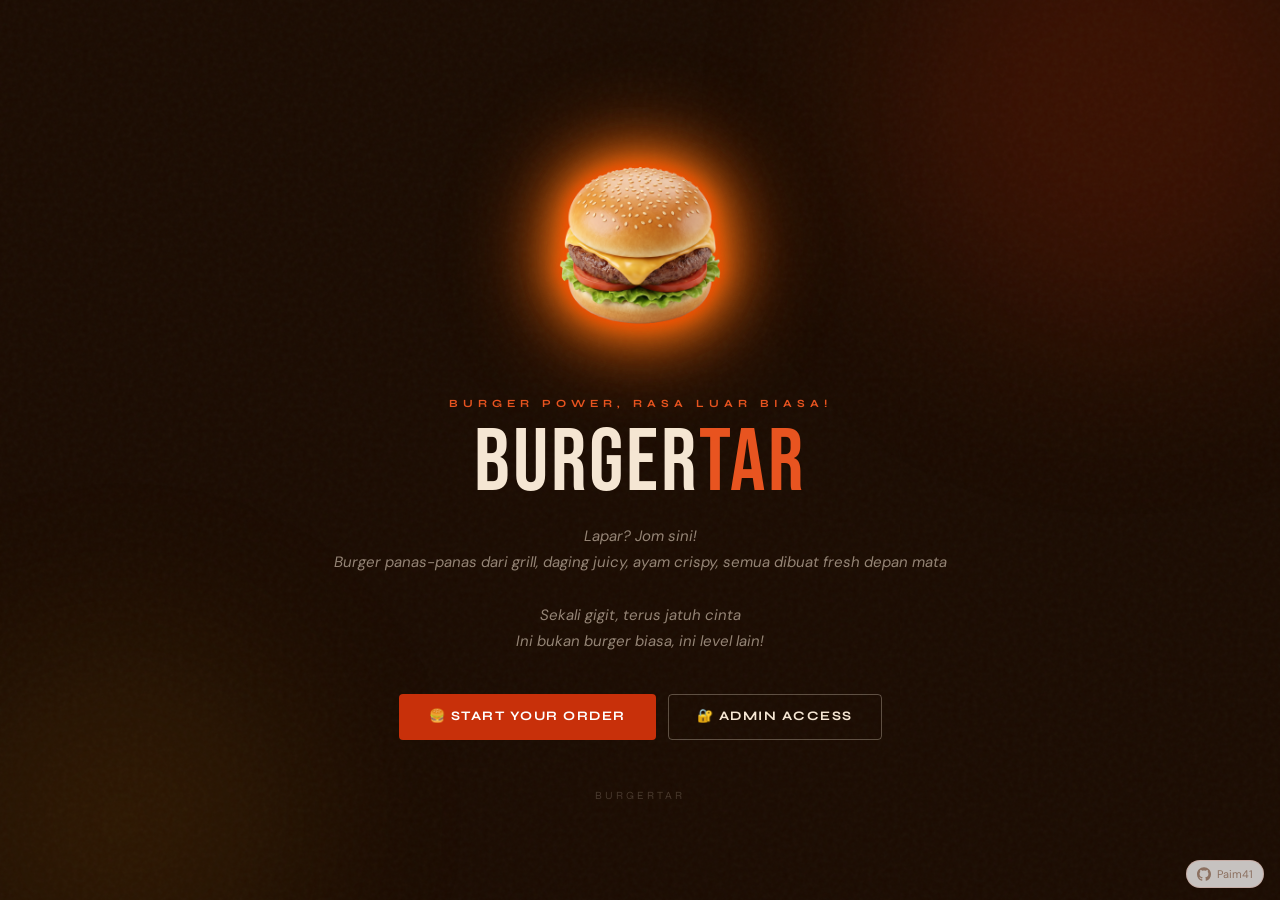
<file: index.html>
<!DOCTYPE html>
<html lang="en">
<head>
<meta charset="UTF-8">
<meta name="viewport" content="width=device-width, initial-scale=1.0">
<title>BURGERTAR</title>
<link href="https://cdnjs.cloudflare.com/ajax/libs/bootstrap/5.3.2/css/bootstrap.min.css" rel="stylesheet">
<link href="https://fonts.googleapis.com/css2?family=Bebas+Neue&family=Syne:wght@400;500;600;700;800&family=DM+Sans:ital,wght@0,300;0,400;0,500;0,600;1,400&display=swap" rel="stylesheet">
<link href="https://fonts.googleapis.com/css2?family=Montserrat:wght@600;700&display=swap" rel="stylesheet">
<link rel="stylesheet" href="style.css">
</head>
<body>

<!-- ════════════════════════════════
     TOAST CONTAINER
════════════════════════════════ -->
<div class="toast-container" id="toastContainer"></div>

<!-- ════════════════════════════════
     MINI FOOTER — GitHub
════════════════════════════════ -->
<a href="https://github.com/Paim41" target="_blank" rel="noopener" class="mini-footer">
  <svg viewBox="0 0 24 24" xmlns="http://www.w3.org/2000/svg">
    <path d="M12 .297c-6.63 0-12 5.373-12 12 0 5.303 3.438 9.8 8.205 11.385.6.113.82-.258.82-.577 0-.285-.01-1.04-.015-2.04-3.338.724-4.042-1.61-4.042-1.61C4.422 18.07 3.633 17.7 3.633 17.7c-1.087-.744.084-.729.084-.729 1.205.084 1.838 1.236 1.838 1.236 1.07 1.835 2.809 1.305 3.495.998.108-.776.417-1.305.76-1.605-2.665-.3-5.466-1.332-5.466-5.93 0-1.31.465-2.38 1.235-3.22-.135-.303-.54-1.523.105-3.176 0 0 1.005-.322 3.3 1.23.96-.267 1.98-.399 3-.405 1.02.006 2.04.138 3 .405 2.28-1.552 3.285-1.23 3.285-1.23.645 1.653.24 2.873.12 3.176.765.84 1.23 1.91 1.23 3.22 0 4.61-2.805 5.625-5.475 5.92.42.36.81 1.096.81 2.22 0 1.606-.015 2.896-.015 3.286 0 .315.21.69.825.57C20.565 22.092 24 17.592 24 12.297c0-6.627-5.373-12-12-12"/>
  </svg>
  Paim41
</a>

<!-- ════════════════════════════════
     VIEW: HOME
════════════════════════════════ -->
<div id="view-home" class="view active">
  <div class="home-orb home-orb-1"></div>
  <div class="home-orb home-orb-2"></div>

<div class="home-inner">
    <div class="home-logo-mark">
        <img src="assets/burgertar-logo.png" alt="Logo" class="home-logo">
    </div>
</div>
    <div class="home-eyebrow">Burger Power, Rasa Luar Biasa!</div>
    <h1 class="home-title">BURGER<em>TAR</em></h1>
    <p align="center" class="home-desc">
    <i>Lapar? Jom sini!
    <br>
    Burger panas-panas dari grill, daging juicy, ayam crispy, semua dibuat fresh depan mata
    <br>
    <br>
    Sekali gigit, terus jatuh cinta  
    <br>
    Ini bukan burger biasa, ini level lain!
    </i>
    </p>
    <div class="home-actions">
      <button class="btn-primary" onclick="showView('menu')">
        🍔 Start Your Order
      </button>
      <button class="btn-outline" onclick="showView('admin-login')">
        🔐 Admin Access
      </button>
    </div>
    <div class="home-version">BURGERTAR</div>
  </div>
</div>

<!-- ════════════════════════════════
     VIEW: MENU
════════════════════════════════ -->
<div id="view-menu" class="view">

  <!-- MOBILE DRAWER OVERLAY -->
  <div class="mob-drawer-overlay" id="mobDrawerOverlay" onclick="closeDrawer()"></div>

  <!-- MOBILE DRAWER (categories) -->
  <div class="mob-drawer" id="mobDrawer">
    <div class="mob-drawer-head">
      <div class="mob-drawer-brand"><div class="flame-dot"></div>BURGERTAR</div>
      <button class="mob-drawer-close" onclick="closeDrawer()">✕</button>
    </div>
    <div class="mob-drawer-label">Categories</div>
    <button class="mob-drawer-cat active" onclick="drawerFilterCat('all',this)">🍔 All Items</button>
    <button class="mob-drawer-cat" onclick="drawerFilterCat('Ayam',this)">🍗 Ayam</button>
    <button class="mob-drawer-cat" onclick="drawerFilterCat('Lembu',this)">🥩 Lembu</button>
    <button class="mob-drawer-cat" onclick="drawerFilterCat('Ikan',this)">🐟 Ikan</button>
    <button class="mob-drawer-cat" onclick="drawerFilterCat('Benjo',this)">🍔 Benjo</button>
    <button class="mob-drawer-cat" onclick="drawerFilterCat('Itik',this)">🦆 Itik</button>
    <button class="mob-drawer-cat" onclick="drawerFilterCat('Arnab',this)">🐰 Arnab</button>
    <button class="mob-drawer-cat" onclick="drawerFilterCat('Kambing',this)">🐐 Kambing</button>
    <button class="mob-drawer-cat" onclick="drawerFilterCat('Ayam Crispy',this)">🍗 Ayam Crispy</button>
    <button class="mob-drawer-cat" onclick="drawerFilterCat('Smash',this)">💥 Smash</button>
  </div>

  <!-- TOP NAV -->
  <div class="topnav">
    <div style="display:flex;align-items:center;gap:8px;">
      <!-- Hamburger (mobile only) -->
      <button class="hamburger-btn" id="hamburgerBtn" onclick="openDrawer()" aria-label="Menu">
        <span></span><span></span><span></span>
      </button>
      <button class="btn-outline-dark btn-sm" onclick="showView('home')" style="display:none;" id="topnav-home-btn">← Home</button>
      <div class="topnav-brand" onclick="showView('home')" style="cursor:pointer;" title="Back to Home">
        <div class="flame-dot"></div>
        BURGERTAR
      </div>
    </div>
    <div class="topnav-tag">Menu</div>
    <div class="topnav-cart-info">
      <span style="font-size:12px;color:rgba(245,230,211,0.5);">Cart</span>
      <div class="topnav-cart-badge" id="topnav-badge">0</div>
      <span id="topbar-total" style="font-family:'Bebas Neue',sans-serif;font-size:1.15rem;color:var(--ember);letter-spacing:1px;">RM 0.00</span>
    </div>
  </div>


  <!-- CATEGORY SIDEBAR (desktop) -->
  <div class="cat-sidebar">
    <div class="cat-sidebar-label">Categories</div>
    <button class="cat-btn active" onclick="filterCategory('all',this)">All Items</button>
    <button class="cat-btn" onclick="filterCategory('Ayam',this)">Ayam</button>
    <button class="cat-btn" onclick="filterCategory('Lembu',this)">Lembu</button>
    <button class="cat-btn" onclick="filterCategory('Ikan',this)">Ikan</button>
    <button class="cat-btn" onclick="filterCategory('Benjo',this)">Benjo</button>
    <button class="cat-btn" onclick="filterCategory('Itik',this)">Itik</button>
    <button class="cat-btn" onclick="filterCategory('Arnab',this)">Arnab</button>
    <button class="cat-btn" onclick="filterCategory('Kambing',this)">Kambing</button>
    <button class="cat-btn" onclick="filterCategory('Ayam Crispy',this)">Ayam Crispy</button>
    <button class="cat-btn" onclick="filterCategory('Smash',this)">Smash</button>
  </div>

  <!-- MENU GRID -->
  <div class="menu-area" id="menuGrid"></div>

  <!-- CART PANEL (desktop) -->
  <div class="cart-panel">
    <div class="cart-head">
      <div class="cart-head-title">Your Order</div>
      <div class="cart-head-count" id="cart-count">0</div>
    </div>
    <div class="cart-scroll" id="cartItems">
      <div class="cart-empty">
        <div class="cart-empty-icon">🛒</div>
        <div class="cart-empty-text">No items yet<br><span style="letter-spacing:0;font-weight:400;text-transform:none;font-size:11px;">Pick something from the menu</span></div>
      </div>
    </div>
    <div class="cart-footer">
      <div class="promo-row">
        <input type="text" class="promo-input" id="promoInput" placeholder="Promo code">
        <button class="btn-ghost btn-sm" onclick="applyPromo()">Apply</button>
      </div>
      <div class="cart-total-row">
        <span>Subtotal</span>
        <span id="subtotalDisplay">RM 0.00</span>
      </div>
      <div class="cart-total-row discount" id="discountRow" style="display:none;">
        <span>Discount</span>
        <span id="discountDisplay">-RM 0.00</span>
      </div>
      <div class="cart-total-row grand">
        <span>Total</span>
        <div class="cart-total-val-grand" id="totalDisplay">RM 0.00</div>
      </div>
      <button class="checkout-btn" id="checkoutBtn" disabled onclick="goToCheckout()">
        Proceed to Checkout →
      </button>
    </div>
  </div>

  </div><!-- /cart-panel -->

  <!-- MOBILE BOTTOM NAV -->
  <div class="mobile-bottom-nav">
    <button class="mob-nav-btn active" id="mobnav-menu" onclick="mobileNavMenu()">
      <span class="mob-icon">🍔</span>
      Menu
    </button>
    <button class="mob-nav-btn" id="mobnav-cart" onclick="mobileNavCart()">
      <span class="mob-icon">🛒</span>
      <span class="mob-nav-cart-badge" id="mob-cart-badge">0</span>
      Cart
    </button>
    <button class="mob-nav-btn" id="mobnav-checkout" onclick="goToCheckout()">
      <span class="mob-icon">📝</span>
      Order
    </button>
  </div>

  <!-- MOBILE CART SHEET -->
  <div class="mobile-cart-sheet" id="mobileCartSheet" onclick="closeMobileCart(event)" style="display:none;position:fixed;inset:0;z-index:400;background:rgba(26,10,0,0.6);backdrop-filter:blur(4px);">
    <div id="cartSheetInner" style="position:absolute;bottom:0;left:0;right:0;background:white;border-radius:20px 20px 0 0;max-height:90vh;display:flex;flex-direction:column;overflow:hidden;touch-action:none;">
      <!-- Swipe handle -->
      <div id="cartSheetHandle" style="padding:12px 0 6px;text-align:center;cursor:grab;flex-shrink:0;background:white;">
        <div style="width:40px;height:4px;background:rgba(61,43,31,0.2);border-radius:2px;margin:0 auto;"></div>  
      </div>
      <div class="cart-head" style="background:var(--char);padding:1rem 1.25rem;flex-shrink:0;">
        <div class="cart-head-title">Your Order</div>
        <div class="cart-head-count" id="mob-cart-count">0</div>
      </div>
      <div class="cart-scroll" id="mobCartItems" style="flex:1;overflow-y:auto;padding:1rem;-webkit-overflow-scrolling:touch;">
        <div class="cart-empty"><div class="cart-empty-icon">🛒</div><div class="cart-empty-text">No items yet</div></div>
      </div>
      <div class="cart-footer" style="border-top:1px solid var(--border);padding:1rem 1.25rem;background:var(--cream);flex-shrink:0;">
        <div class="promo-row">
          <input type="text" class="promo-input" id="promoInputMob" placeholder="Promo code">
          <button class="btn-ghost btn-sm" onclick="applyPromoMob()">Apply</button>
        </div>
        <div class="cart-total-row"><span>Subtotal</span><span id="mobSubtotal">RM 0.00</span></div>
        <div class="cart-total-row discount" id="mobDiscountRow" style="display:none;"><span>Discount</span><span id="mobDiscount">-RM 0.00</span></div>
        <div class="cart-total-row grand"><span>Total</span><div class="cart-total-val-grand" id="mobTotal">RM 0.00</div></div>
        <button class="checkout-btn" id="mobCheckoutBtn" disabled onclick="goToCheckout()" style="margin-top:10px;">Proceed to Checkout →</button>
      </div>
    </div>
  </div>

</div><!-- /view-menu -->

<!-- ════════════════════════════════
     VIEW: CHECKOUT
════════════════════════════════ -->
<div id="view-checkout" class="view">
  <div class="checkout-topbar">
    <button class="btn-outline btn-sm" onclick="showView('menu')">← Back to Menu</button>
    <div class="checkout-topbar-brand">Checkout</div>
    <div class="checkout-step-tag">Step 2 / 3</div>
  </div>
  <div class="checkout-body">
    <div class="container" style="max-width:820px;">
      <div class="row g-4">
        <!-- LEFT -->
        <div class="col-lg-7">
          <!-- Customer Info -->
          <div class="form-card">
            <div class="form-card-title">Customer Info</div>
            <div class="mb-3">
              <label class="form-label">Full Name</label>
              <input type="text" class="form-input" id="co-name" placeholder="e.g. Ahmad Razif">
            </div>
            <div class="mb-3">
              <label class="form-label">Phone Number</label>
              <input type="tel" class="form-input" id="co-phone" placeholder="+60 1X-XXX XXXX">
            </div>
            <div>
              <label class="form-label" style="margin-bottom:10px;">Contact Preference</label>
              <div class="contact-chips">
                <button class="contact-chip active" data-pref="WhatsApp Chat" onclick="selectContact(this)">WhatsApp Chat</button>
                <button class="contact-chip" data-pref="WhatsApp Call" onclick="selectContact(this)">WhatsApp Call</button>
                <button class="contact-chip" data-pref="Phone Call" onclick="selectContact(this)">Phone Call</button>
              </div>
            </div>
          </div>

          <!-- Payment -->
          <div class="form-card">
            <div class="form-card-title">Payment Method</div>
            <div class="pay-option active" id="pay-qr" onclick="selectPayment('qr')">
              <div class="pay-option-title">QR Payment</div>
              <div class="pay-option-desc">Scan QR code and upload your receipt for verification</div>
            </div>
            <div class="pay-option" id="pay-cash" onclick="selectPayment('cash')">
              <div class="pay-option-title">Cash Payment</div>
              <div class="pay-option-desc">Pay at counter — cashier approval required before preparation begins</div>
            </div>

            <div id="qr-section">
              <div class="qr-box">
                <div style="font-family:'Syne',sans-serif;font-size:9px;font-weight:700;letter-spacing:3px;text-transform:uppercase;color:var(--fog);margin-bottom:10px;">Scan To Pay</div>
                <div class="qr-code-placeholder"><img src="assets/qr.jpeg" alt="QR Code" style="width:100%;height:100%;object-fit:contain;border-radius:6px;"></div>
              </div>
              <label class="form-label" style="margin-bottom:8px;">Upload Payment Receipt</label>
              <div class="upload-area" id="uploadZone" onclick="triggerUpload()">
                <div style="font-size:1.5rem;margin-bottom:6px;">📎</div>
                <div class="upload-text">Click to upload receipt</div>
                <div style="font-size:11px;color:var(--fog);margin-top:4px;">JPG, PNG accepted</div>
                <input type="file" id="receiptFile" accept="image/*" style="display:none" onchange="handleFileUpload(this)">
              </div>
              <div id="uploadedFilename" style="font-size:12px;color:#1D7A4F;display:none;margin-top:6px;"></div>
            </div>

            <div id="cash-section" style="display:none;">
              <div class="cash-notice">
                <strong>Cash Order — Approval Required</strong>
                Your order will be reviewed by the cashier before preparation begins. We will contact you via your preferred method.
              </div>
            </div>
          </div>
        </div>

        <!-- RIGHT: Summary -->
        <div class="col-lg-5">
          <div class="form-card" style="position:sticky;top:1rem;">
            <div class="form-card-title">Order Summary</div>
            <div id="checkoutSummary"></div>
            <div style="height:1px;background:var(--border);margin:12px 0;"></div>
            <div class="cart-total-row">
              <span>Subtotal</span>
              <span id="co-subtotal">RM 0.00</span>
            </div>
            <div class="cart-total-row discount" id="co-discount-row" style="display:none;">
              <span>Discount</span>
              <span id="co-discount">-RM 0.00</span>
            </div>
            <div class="cart-total-row grand" style="margin-top:8px;">
              <span>Total</span>
              <div class="cart-total-val-grand" id="co-total">RM 0.00</div>
            </div>
            <button class="checkout-btn" style="margin-top:14px;" onclick="placeOrder()">
              Place Order →
            </button>
          </div>
        </div>
      </div>
    </div>
  </div>
</div>

<!-- ════════════════════════════════
     VIEW: CONFIRMATION
════════════════════════════════ -->
<div id="view-confirmation" class="view">
  <div class="confirm-card">
    <div class="confirm-icon-wrap">
      <span class="ci">✅</span>
    </div>
    <div class="confirm-label">Order Submitted</div>
    <div class="confirm-order-id" id="confirmOrderId">ORD-000000</div>
    <div class="confirm-divider"></div>
    <div class="confirm-msg" id="confirmMsg">
      Your order is pending cashier approval.<br>We will contact you shortly.
    </div>
    <div class="confirm-details" id="confirmDetails"></div>
    <button class="btn-primary" style="width:100%;" onclick="showView('home')">
      Place New Order
    </button>
  </div>
</div>

<!-- ════════════════════════════════
     VIEW: ADMIN LOGIN
════════════════════════════════ -->
<div id="view-admin-login" class="view">
<div class="login-card">
    <div class="login-logo">
        <img src="assets/burgertar-logo.png" alt="Logo">
    </div>

    <div class="login-title">BURGERTAR</div>
    <div class="login-sub">Cashier & Admin Access</div>
    <div class="login-error" id="loginError">Invalid credentials. Please try again.</div>
    <div class="mb-3">
      <label class="form-label">Username</label>
      <input type="text" class="form-input" id="adminUser" placeholder="username" onkeydown="if(event.key==='Enter')doLogin()">
    </div>
    <div class="mb-4">
      <label class="form-label">Password</label>
      <input type="password" class="form-input" id="adminPass" placeholder="password" onkeydown="if(event.key==='Enter')doLogin()">
    </div>
    <button class="btn-primary" style="width:100%;justify-content:center;" onclick="doLogin()">Sign In</button>
    <div style="margin-top:1rem;text-align:center;">
      <button class="btn-outline-dark btn-sm" onclick="showView('home')">← Back to Home</button>
    </div>
    <div class="login-hint">Default: admin / admin123</div>
  </div>
</div>

<!-- ════════════════════════════════
     VIEW: ADMIN DASHBOARD
════════════════════════════════ -->
<div id="view-admin" class="view">

  <!-- ADMIN MOBILE DRAWER OVERLAY -->
  <div class="admin-mob-overlay" id="adminMobOverlay" onclick="closeAdminDrawer()"></div>

  <!-- ADMIN MOBILE DRAWER -->
  <div class="admin-mob-drawer" id="adminMobDrawer">
    <div class="admin-mob-drawer-head">
      <span style="font-family:var(--font-display);font-size:1.2rem;letter-spacing:2px;color:var(--smoke);">ADMIN</span>
      <button class="admin-mob-close" onclick="closeAdminDrawer()">✕</button>
    </div>
    <div style="padding:0.5rem 0 1rem;">
      <div style="font-family:var(--font-ui);font-size:9px;font-weight:700;letter-spacing:3px;text-transform:uppercase;color:var(--fog);padding:0.75rem 1.25rem 0.3rem;">Overview</div>
      <button class="admin-nav-btn" onclick="switchAdminPanel('dashboard',this);closeAdminDrawer()"><span class="nav-icon">📊</span> Dashboard</button>
      <div style="font-family:var(--font-ui);font-size:9px;font-weight:700;letter-spacing:3px;text-transform:uppercase;color:var(--fog);padding:0.75rem 1.25rem 0.3rem;">Operations</div>
      <button class="admin-nav-btn" onclick="switchAdminPanel('create-order',this);closeAdminDrawer()"><span class="nav-icon">➕</span> Create Order</button>
      <button class="admin-nav-btn" onclick="switchAdminPanel('orders',this);closeAdminDrawer()"><span class="nav-icon">📋</span> Orders</button>
      <button class="admin-nav-btn" onclick="switchAdminPanel('queue',this);closeAdminDrawer()"><span class="nav-icon">🎯</span> Queue</button>
      <div style="font-family:var(--font-ui);font-size:9px;font-weight:700;letter-spacing:3px;text-transform:uppercase;color:var(--fog);padding:0.75rem 1.25rem 0.3rem;">Catalog</div>
      <button class="admin-nav-btn" onclick="switchAdminPanel('menu',this);closeAdminDrawer()"><span class="nav-icon">🍔</span> Menu Items</button>
      <button class="admin-nav-btn" onclick="switchAdminPanel('promos',this);closeAdminDrawer()"><span class="nav-icon">🎟</span> Promo Codes</button>
      <div style="font-family:var(--font-ui);font-size:9px;font-weight:700;letter-spacing:3px;text-transform:uppercase;color:var(--fog);padding:0.75rem 1.25rem 0.3rem;">Reports</div>
      <button class="admin-nav-btn" onclick="switchAdminPanel('analytics',this);closeAdminDrawer()"><span class="nav-icon">📈</span> Analytics</button>
    </div>
  </div>

  <div class="admin-topbar">
    <div style="display:flex;align-items:center;gap:10px;">
      <!-- hamburger (mobile only) -->
      <button class="admin-ham-btn" onclick="openAdminDrawer()">
        <span></span><span></span><span></span>
      </button>
      <div class="admin-topbar-brand">BURGERTAR</div>
      <div class="admin-tag">Admin Panel</div>
    </div>
    <div style="display:flex;align-items:center;gap:10px;">
      <span style="font-size:12px;color:rgba(245,230,211,0.4);" class="d-none-mobile">admin@burgertar</span>
      <button class="btn-danger btn-sm" onclick="adminLogout()">Logout</button>
    </div>
  </div>

  <div class="admin-layout">
    <!-- SIDEBAR (desktop only) -->
    <div class="admin-sidebar">
      <div class="admin-nav-section">Overview</div>
      <button class="admin-nav-btn active" onclick="switchAdminPanel('dashboard',this)">
        <span class="nav-icon">📊</span> Dashboard
      </button>
      <div class="admin-nav-section">Operations</div>
      <button class="admin-nav-btn" onclick="switchAdminPanel('create-order',this)">
        <span class="nav-icon">➕</span> Create Order
      </button>
      <button class="admin-nav-btn" onclick="switchAdminPanel('orders',this)">
        <span class="nav-icon">📋</span> Orders
        <span class="admin-badge" id="pendingBadge">0</span>
      </button>
      <button class="admin-nav-btn" onclick="switchAdminPanel('queue',this)">
        <span class="nav-icon">🎯</span> Queue
      </button>
      <div class="admin-nav-section">Catalog</div>
      <button class="admin-nav-btn" onclick="switchAdminPanel('menu',this)">
        <span class="nav-icon">🍔</span> Menu Items
      </button>
      <button class="admin-nav-btn" onclick="switchAdminPanel('promos',this)">
        <span class="nav-icon">🎟</span> Promo Codes
      </button>
      <div class="admin-nav-section">Reports</div>
      <button class="admin-nav-btn" onclick="switchAdminPanel('analytics',this)">
        <span class="nav-icon">📈</span> Analytics
      </button>
    </div>

    <!-- CONTENT -->
    <div class="admin-content">
      <!-- DASHBOARD -->
      <div id="panel-dashboard" class="admin-panel active">
        <div class="admin-section-title">Dashboard <span id="dashDate"></span></div>
        <div class="row g-3 mb-4">
          <div class="col-6 col-lg-3">
            <div class="stat-card stat-orange">
              <div class="stat-label">Today Sales</div>
              <div class="stat-value" id="stat-sales">RM 0</div>
              <div class="stat-sub">Total revenue</div>
            </div>
          </div>
          <div class="col-6 col-lg-3">
            <div class="stat-card stat-gold">
              <div class="stat-label">Total Orders</div>
              <div class="stat-value" id="stat-orders">0</div>
              <div class="stat-sub">All time</div>
            </div>
          </div>
          <div class="col-6 col-lg-3">
            <div class="stat-card" style="border:1px solid var(--border);">
              <div style="position:absolute;top:0;right:0;bottom:0;width:3px;background:#B22;border-radius:0 12px 12px 0;"></div>
              <div class="stat-label">Pending</div>
              <div class="stat-value" id="stat-pending">0</div>
              <div class="stat-sub">Awaiting approval</div>
            </div>
          </div>
          <div class="col-6 col-lg-3">
            <div class="stat-card stat-ash">
              <div class="stat-label">Avg Order</div>
              <div class="stat-value" id="stat-avg">RM 0</div>
              <div class="stat-sub">Per order</div>
            </div>
          </div>
        </div>

        <div class="form-card mb-4">
          <div style="font-family:'Syne',sans-serif;font-size:10px;font-weight:700;letter-spacing:3px;text-transform:uppercase;color:var(--fog);margin-bottom:14px;">Weekly Orders</div>
          <div class="chart-bars" id="weeklyChart"></div>
        </div>

        <div class="admin-section-title" style="margin-top:0;">Recent Orders</div>
        <div style="overflow-x:auto;border-radius:12px;">
          <table class="admin-table" id="recentOrdersTable">
            <thead>
              <tr><th>Order ID</th><th>Customer</th><th>Total</th><th>Payment</th><th>Status</th></tr>
            </thead>
            <tbody id="recentOrdersTbody"></tbody>
          </table>
        </div>
      </div>

      <!-- ORDERS -->
      <div id="panel-orders" class="admin-panel">
        <div class="admin-section-title">Order Management <span id="orderCount"></span></div>
        <div style="display:flex;gap:6px;flex-wrap:wrap;margin-bottom:1rem;">
          <button class="btn-ghost btn-sm" onclick="filterOrders('all')" id="filter-all">All</button>
          <button class="btn-ghost btn-sm" onclick="filterOrders('pending')" id="filter-pending">Pending</button>
          <button class="btn-ghost btn-sm" onclick="filterOrders('approved')" id="filter-approved">Approved</button>
          <button class="btn-ghost btn-sm" onclick="filterOrders('preparing')" id="filter-preparing">Preparing</button>
          <button class="btn-ghost btn-sm" onclick="filterOrders('ready')" id="filter-ready">Ready</button>
          <button class="btn-ghost btn-sm" onclick="filterOrders('completed')" id="filter-completed">Completed</button>
        </div>
        <div style="overflow-x:auto;border-radius:12px;">
          <table class="admin-table" id="ordersTable">
            <thead>
              <tr><th>Order ID</th><th>Time</th><th>Customer</th><th>Phone</th><th>Items</th><th>Total</th><th>Payment</th><th>Status</th><th>Actions</th></tr>
            </thead>
            <tbody id="ordersTbody"></tbody>
          </table>
        </div>
      </div>

      <!-- CREATE ORDER (Admin builds order same as customer) -->
      <div id="panel-create-order" class="admin-panel">
        <div class="admin-section-title">Create Order <span>Walk-in / Counter Order</span></div>
        <div style="display:flex;gap:1.5rem;flex-wrap:wrap;">
          <!-- LEFT: menu picker -->
          <div style="flex:1;min-width:280px;">
            <div style="margin-bottom:12px;">
              <input type="text" class="form-input" id="ao-search" placeholder="🔍 Search menu..." oninput="renderAdminOrder()" style="margin-bottom:8px;">
              <div style="display:flex;gap:6px;flex-wrap:wrap;" id="ao-cat-filters">
                <button class="btn-ghost btn-sm ao-cat-btn active" onclick="aoFilterCat('all',this)">All</button>
                <button class="btn-ghost btn-sm ao-cat-btn" onclick="aoFilterCat('Ayam',this)">Ayam</button>
                <button class="btn-ghost btn-sm ao-cat-btn" onclick="aoFilterCat('Lembu',this)">Lembu</button>
                <button class="btn-ghost btn-sm ao-cat-btn" onclick="aoFilterCat('Ikan',this)">Ikan</button>
                <button class="btn-ghost btn-sm ao-cat-btn" onclick="aoFilterCat('Benjo',this)">Benjo</button>
                <button class="btn-ghost btn-sm ao-cat-btn" onclick="aoFilterCat('Itik',this)">Itik</button>
                <button class="btn-ghost btn-sm ao-cat-btn" onclick="aoFilterCat('Arnab',this)">Arnab</button>
                <button class="btn-ghost btn-sm ao-cat-btn" onclick="aoFilterCat('Kambing',this)">Kambing</button>
                <button class="btn-ghost btn-sm ao-cat-btn" onclick="aoFilterCat('Ayam Crispy',this)">Crispy</button>
                <button class="btn-ghost btn-sm ao-cat-btn" onclick="aoFilterCat('Smash',this)">Smash</button>
              </div>
            </div>
            <div id="adminOrderMenuGrid" style="display:grid;grid-template-columns:repeat(auto-fill,minmax(200px,1fr));gap:10px;max-height:520px;overflow-y:auto;padding-right:4px;"></div>
          </div>
          <!-- RIGHT: order cart + customer info -->
          <div style="width:300px;flex-shrink:0;">
            <div class="form-card" style="margin-bottom:1rem;">
              <div class="form-card-title">Customer Info</div>
              <div class="mb-3">
                <label class="form-label">Name</label>
                <input type="text" class="form-input" id="ao-name" placeholder="Customer name">
              </div>
              <div class="mb-3">
                <label class="form-label">Phone</label>
                <input type="tel" class="form-input" id="ao-phone" placeholder="+60 1X-XXX XXXX">
              </div>
              <div class="mb-3">
                <label class="form-label">Payment</label>
                <select class="form-input select-field" id="ao-payment">
                  <option value="cash">Cash</option>
                  <option value="qr">QR / Online</option>
                </select>
              </div>
              <div>
                <label class="form-label">Promo Code</label>
                <div style="display:flex;gap:6px;">
                  <input type="text" class="form-input" id="ao-promo" placeholder="Optional" style="text-transform:uppercase;">
                  <button class="btn-ghost btn-sm" onclick="aoApplyPromo()">Apply</button>
                </div>
              </div>
            </div>
            <div class="form-card">
              <div class="form-card-title">Order Summary</div>
              <div id="aoCartItems" style="min-height:80px;margin-bottom:12px;">
                <div style="text-align:center;padding:1.5rem;color:var(--fog);font-size:13px;">No items yet — pick from menu</div>
              </div>
              <div style="border-top:1px solid var(--border);padding-top:10px;">
                <div class="cart-total-row"><span>Subtotal</span><span id="aoSubtotal">RM 0.00</span></div>
                <div class="cart-total-row discount" id="aoDiscountRow" style="display:none;"><span>Discount</span><span id="aoDiscountAmt">-RM 0.00</span></div>
                <div class="cart-total-row grand"><span>Total</span><div class="cart-total-val-grand" id="aoTotal">RM 0.00</div></div>
              </div>
              <button class="checkout-btn" style="margin-top:12px;" onclick="aoPlaceOrder()">
                🧾 Place Order
              </button>
              <button class="btn-outline-dark" style="width:100%;margin-top:8px;justify-content:center;" onclick="aoClearCart()">Clear Cart</button>
            </div>
          </div>
        </div>
      </div>

      <!-- QUEUE -->
      <div id="panel-queue" class="admin-panel">
        <div class="admin-section-title">Live Queue</div>
        <div class="row g-3" id="queueGrid"></div>
      </div>

      <!-- MENU MANAGEMENT -->
      <div id="panel-menu" class="admin-panel">
        <div style="display:flex;justify-content:space-between;align-items:center;margin-bottom:1.25rem;">
          <div class="admin-section-title" style="margin-bottom:0;flex:1;">Menu Items</div>
          <button class="btn-primary btn-sm" onclick="openMenuModal()">+ Add Item</button>
        </div>
        <div id="adminMenuList"></div>
      </div>

      <!-- PROMO CODES -->
      <div id="panel-promos" class="admin-panel">
        <div style="display:flex;justify-content:space-between;align-items:center;margin-bottom:1.25rem;">
          <div class="admin-section-title" style="margin-bottom:0;flex:1;">Promo Codes</div>
          <button class="btn-primary btn-sm" onclick="openPromoModal()">+ Create Promo</button>
        </div>
        <div id="promoList"></div>
      </div>

      <!-- ANALYTICS -->
      <div id="panel-analytics" class="admin-panel">
        <div class="admin-section-title">Analytics</div>
        <div class="row g-3 mb-4">
          <div class="col-md-6">
            <div class="form-card">
              <div style="font-family:'Syne',sans-serif;font-size:10px;font-weight:700;letter-spacing:3px;text-transform:uppercase;color:var(--fog);margin-bottom:14px;">Top Selling Items</div>
              <div id="topItemsList"></div>
            </div>
          </div>
          <div class="col-md-6">
            <div class="form-card">
              <div style="font-family:'Syne',sans-serif;font-size:10px;font-weight:700;letter-spacing:3px;text-transform:uppercase;color:var(--fog);margin-bottom:14px;">Payment Methods</div>
              <div id="paymentSplit"></div>
            </div>
          </div>
        </div>
        <div class="form-card">
          <div style="font-family:'Syne',sans-serif;font-size:10px;font-weight:700;letter-spacing:3px;text-transform:uppercase;color:var(--fog);margin-bottom:14px;">Order Status Breakdown</div>
          <div id="statusBreakdown"></div>
        </div>
      </div>

    </div><!-- /admin-content -->
  </div><!-- /admin-layout -->
</div><!-- /view-admin -->

<!-- ════════════════════════════════
     MODALS
════════════════════════════════ -->
<!-- Order Detail Modal -->
<div class="modal-overlay" id="orderDetailModal">
  <div class="modal-box">
    <div class="modal-title">Order Details</div>
    <button class="modal-close" onclick="closeModal('orderDetailModal')">✕</button>
    <div id="orderDetailContent"></div>
  </div>
</div>

<!-- Add/Edit Menu Item Modal -->
<div class="modal-overlay" id="menuItemModal">
  <div class="modal-box">
    <div class="modal-title" id="menuModalTitle">Add Menu Item</div>
    <button class="modal-close" onclick="closeModal('menuItemModal')">✕</button>

    <!-- PHOTO UPLOAD -->
    <div class="mb-3">
      <label class="form-label">Item Photo</label>
      <div id="mi-photo-preview" style="width:100%;height:140px;background:var(--smoke);border-radius:10px;overflow:hidden;display:flex;align-items:center;justify-content:center;font-size:3rem;margin-bottom:8px;border:1.5px dashed var(--border);cursor:pointer;transition:all 0.2s;" onclick="document.getElementById('mi-photo-file').click()">
        <span id="mi-photo-emoji">🍔</span>
      </div>
      <input type="file" id="mi-photo-file" accept="image/*" style="display:none;" onchange="handleAdminPhotoUpload(this)">
      <div style="display:flex;gap:6px;">
        <button class="btn-ghost btn-sm" style="flex:1;" onclick="document.getElementById('mi-photo-file').click()">📷 Upload Photo</button>
        <button class="btn-danger btn-sm" onclick="clearAdminPhoto()">✕ Remove</button>
      </div>
      <input type="hidden" id="mi-photo-data">
    </div>

    <div class="mb-3">
      <label class="form-label">Item Name</label>
      <input type="text" class="form-input" id="mi-name" placeholder="e.g. Burger Ayam Special">
    </div>
    <div class="mb-3">
      <label class="form-label">Category</label>
      <select class="form-input select-field" id="mi-cat">
        <option>Ayam</option><option>Lembu</option><option>Ikan</option>
        <option>Benjo</option><option>Itik</option>
        <option>Arnab</option><option>Kambing</option><option>Ayam Crispy</option><option>Smash</option>
      </select>
    </div>
    <div class="mb-3">
      <label class="form-label">Stock Status</label>
      <select class="form-input select-field" id="mi-stock">
        <option value="available">Available</option>
        <option value="low">Low Stock</option>
        <option value="out">Out of Stock</option>
      </select>
    </div>
    <div class="row g-2 mb-3">
      <div class="col-6">
        <label class="form-label">Normal (RM)</label>
        <input type="number" class="form-input" id="mi-p-normal" step="0.50" placeholder="0.00">
      </div>
      <div class="col-6">
        <label class="form-label">Special (RM)</label>
        <input type="number" class="form-input" id="mi-p-special" step="0.50" placeholder="0.00">
      </div>
      <div class="col-6">
        <label class="form-label">Double (RM)</label>
        <input type="number" class="form-input" id="mi-p-double" step="0.50" placeholder="0.00">
      </div>
      <div class="col-6">
        <label class="form-label">Double Special (RM)</label>
        <input type="number" class="form-input" id="mi-p-dblspecial" step="0.50" placeholder="0.00">
      </div>
    </div>
    <input type="hidden" id="mi-edit-id">
    <div style="display:flex;gap:8px;justify-content:flex-end;margin-top:1.5rem;">
      <button class="btn-outline-dark" onclick="closeModal('menuItemModal')">Cancel</button>
      <button class="btn-primary" onclick="saveMenuItem()">Save Item</button>
    </div>
  </div>
</div>

<!-- Promo Code Modal -->
<div class="modal-overlay" id="promoModal">
  <div class="modal-box">
    <div class="modal-title">Create Promo Code</div>
    <button class="modal-close" onclick="closeModal('promoModal')">✕</button>
    <div class="mb-3">
      <label class="form-label">Promo Code</label>
      <input type="text" class="form-input" id="promo-code" placeholder="e.g. BURGER20" style="text-transform:uppercase;">
    </div>
    <div class="mb-3">
      <label class="form-label">Discount Type</label>
      <select class="form-input select-field" id="promo-type">
        <option value="percent">Percentage (%)</option>
        <option value="fixed">Fixed Amount (RM)</option>
      </select>
    </div>
    <div class="mb-3">
      <label class="form-label">Discount Value</label>
      <input type="number" class="form-input" id="promo-value" placeholder="e.g. 10">
    </div>
    <div class="mb-3">
      <label class="form-label">Min Order (RM)</label>
      <input type="number" class="form-input" id="promo-min" placeholder="0" value="0">
    </div>
    <div class="mb-3">
      <label class="form-label">Expiry Date</label>
      <input type="date" class="form-input" id="promo-expiry">
    </div>
    <input type="hidden" id="promo-edit-id">
    <div style="display:flex;gap:8px;justify-content:flex-end;margin-top:1.5rem;">
      <button class="btn-outline-dark" onclick="closeModal('promoModal')">Cancel</button>
      <button class="btn-primary" onclick="savePromo()">Save Promo</button>
    </div>
  </div>
</div>

<script src="https://cdnjs.cloudflare.com/ajax/libs/bootstrap/5.3.2/js/bootstrap.bundle.min.js"></script>
<script src="script.js"></script>
</body>
</html>
</file>
<file: style.css>
/* ═══════════════════════════════════════════
   DESIGN SYSTEM — COLOR TOKENS
═══════════════════════════════════════════ */
:root {
  --char:   #1A0A00;
  --flame:  #C8300A;
  --ember:  #E85420;
  --smoke:  #F5E6D3;
  --cream:  #FFF8F0;
  --gold:   #D4850A;
  --gold-lt:#FFF0C8;
  --ash:    #3D2B1F;
  --fog:    #8C7060;
  --white:  #FFFFFF;
  --border: rgba(200,48,10,0.14);
  --shadow: rgba(26,10,0,0.10);

  /* functional */
  --success:#1D7A4F;
  --warn:   #B07000;
  --danger: #C0001A;
  --info:   #1A5FAD;

  /* font stacks */
  --font-display: 'Bebas Neue', sans-serif;
  --font-ui:      'Syne', sans-serif;
  --font-body:    'DM Sans', sans-serif;
}

/* ─── RESET ─── */
*, *::before, *::after { box-sizing: border-box; margin: 0; padding: 0; }
body {
  background: var(--cream);
  color: var(--char);
  font-family: var(--font-body);
  min-height: 100vh;
  overflow-x: hidden;
}
::-webkit-scrollbar { width: 5px; }
::-webkit-scrollbar-track { background: var(--smoke); }
::-webkit-scrollbar-thumb { background: var(--flame); border-radius: 3px; }
button { font-family: var(--font-body); cursor: pointer; }
input, select, textarea { font-family: var(--font-body); }

/* ═══════════════════════════════════════════
   VIEW SYSTEM
═══════════════════════════════════════════ */
.view { display: none; min-height: 100vh; }
.view.active { display: flex; flex-direction: column; }

/* ═══════════════════════════════════════════
   HOME VIEW
═══════════════════════════════════════════ */
#view-home {
  background: var(--char);
  position: relative;
  align-items: center;
  justify-content: center;
  overflow: hidden;
}

/* subtle noise texture overlay */
#view-home::before {
  content: '';
  position: absolute;
  inset: 0;
  background-image: url("data:image/svg+xml,%3Csvg viewBox='0 0 200 200' xmlns='http://www.w3.org/2000/svg'%3E%3Cfilter id='n'%3E%3CfeTurbulence type='fractalNoise' baseFrequency='0.9' numOctaves='4' stitchTiles='stitch'/%3E%3C/filter%3E%3Crect width='100%25' height='100%25' filter='url(%23n)' opacity='0.04'/%3E%3C/svg%3E");
  pointer-events: none;
  z-index: 0;
}


.home-logo-mark {
    display: flex;
    justify-content: center;
    align-items: center;
}

.home-logo {
    width: 220px; /* make logo larger */
    height: auto;

    /* Orange/Red/Brown Glow */
    filter:
        drop-shadow(0 0 8px #ff4500)
        drop-shadow(0 0 15px #ff6b00)
        drop-shadow(0 0 25px #d2691e)
        drop-shadow(0 0 40px rgba(255, 100, 0, 0.7));

    animation: logoPulse 3s ease-in-out infinite;
}

@keyframes logoPulse {
    0%,100% {
        transform: scale(1);
    }
    50% {
        transform: scale(1.05);
    }
}

/* glow orbs */
.home-orb {
  position: absolute;
  border-radius: 50%;
  filter: blur(90px);
  pointer-events: none;
}
.home-orb-1 { width: 480px; height: 480px; background: rgba(200,48,10,0.18); top: -140px; right: -80px; animation: orb-drift 12s ease-in-out infinite; }
.home-orb-2 { width: 360px; height: 360px; background: rgba(212,133,10,0.10); bottom: -100px; left: -60px; animation: orb-drift 10s ease-in-out infinite reverse; }
@keyframes orb-drift {
  0%,100% { transform: translate(0,0) scale(1); }
  50%      { transform: translate(20px,-30px) scale(1.06); }
}

.home-inner {
  position: relative;
  z-index: 1;
  text-align: center;
  padding: 2.5rem 1.5rem;
  max-width: 580px;
  width: 100%;
}

/* flame mark */
.home-flame-mark {
  display: inline-flex;
  align-items: center;
  justify-content: center;
  width: 80px; height: 80px;
  background: var(--flame);
  border-radius: 50% 50% 42% 42%;
  margin: 0 auto 1.5rem;
  animation: flicker 3s ease-in-out infinite;
  box-shadow: 0 8px 40px rgba(200,48,10,0.45);
}
.home-flame-mark svg { width: 42px; height: 42px; fill: white; }
@keyframes flicker {
  0%,100% { box-shadow: 0 8px 40px rgba(200,48,10,0.45); transform: scaleY(1); }
  50%      { box-shadow: 0 12px 60px rgba(200,48,10,0.65), 0 0 80px rgba(212,133,10,0.2); transform: scaleY(1.04); }
}

.home-eyebrow {
  font-family: var(--font-ui);
  font-size: 11px;
  font-weight: 700;
  letter-spacing: 5px;
  text-transform: uppercase;
  color: var(--ember);
  margin-bottom: 12px;
  animation: fadeUp 0.7s ease 0.1s both;
}
.home-title {
  font-family: var(--font-display);
  font-size: clamp(3.2rem, 9vw, 5.5rem);
  line-height: 0.92;
  color: var(--smoke);
  letter-spacing: 3px;
  margin-bottom: 18px;
  animation: fadeUp 0.7s ease 0.2s both;
}
.home-title em { color: var(--ember); font-style: normal; }
.home-desc {
  font-size: 15px;
  color: rgba(245,230,211,0.55);
  line-height: 1.75;
  margin-bottom: 2.5rem;
  animation: fadeUp 0.7s ease 0.3s both;
}
.home-actions {
  display: flex;
  gap: 12px;
  justify-content: center;
  flex-wrap: wrap;
  animation: fadeUp 0.7s ease 0.4s both;
}
@keyframes fadeUp {
  from { opacity: 0; transform: translateY(18px); }
  to   { opacity: 1; transform: translateY(0); }
}

.home-version {
  margin-top: 3rem;
  font-size: 11px;
  color: rgba(245,230,211,0.2);
  letter-spacing: 3px;
  font-family: var(--font-ui);
  text-transform: uppercase;
  animation: fadeUp 0.7s ease 0.6s both;
}

/* ═══════════════════════════════════════════
   BUTTON SYSTEM
═══════════════════════════════════════════ */
.btn-primary {
  background: var(--flame);
  color: white;
  border: none;
  padding: 13px 30px;
  border-radius: 4px;
  font-family: var(--font-ui);
  font-weight: 700;
  font-size: 13px;
  letter-spacing: 1.5px;
  text-transform: uppercase;
  transition: background 0.2s, box-shadow 0.2s, transform 0.15s;
  display: inline-flex; align-items: center; gap: 8px;
}
.btn-primary:hover {
  background: var(--ember);
  box-shadow: 0 6px 24px rgba(200,48,10,0.35);
  transform: translateY(-1px);
}
.btn-primary:active { transform: translateY(0); box-shadow: none; }

.btn-outline {
  background: transparent;
  color: var(--smoke);
  border: 1.5px solid rgba(245,230,211,0.3);
  padding: 12px 28px;
  border-radius: 4px;
  font-family: var(--font-ui);
  font-weight: 700;
  font-size: 13px;
  letter-spacing: 1.5px;
  text-transform: uppercase;
  transition: all 0.2s;
  display: inline-flex; align-items: center; gap: 8px;
}
.btn-outline:hover {
  border-color: var(--smoke);
  color: white;
}

.btn-outline-dark {
  background: transparent;
  color: var(--ash);
  border: 1.5px solid rgba(61,43,31,0.28);
  padding: 10px 22px;
  border-radius: 4px;
  font-family: var(--font-ui);
  font-weight: 700;
  font-size: 12px;
  letter-spacing: 1.5px;
  text-transform: uppercase;
  transition: all 0.2s;
}
.btn-outline-dark:hover {
  border-color: var(--flame);
  color: var(--flame);
}

.btn-ghost {
  background: transparent;
  color: var(--flame);
  border: 1.5px solid var(--flame);
  padding: 10px 22px;
  border-radius: 4px;
  font-family: var(--font-ui);
  font-weight: 700;
  font-size: 12px;
  letter-spacing: 1.5px;
  text-transform: uppercase;
  transition: all 0.2s;
}
.btn-ghost:hover { background: var(--flame); color: white; }

.btn-sm {
  padding: 7px 16px;
  font-size: 11px;
  letter-spacing: 1px;
  border-radius: 3px;
}
.btn-danger {
  background: transparent;
  color: #B22;
  border: 1.5px solid #B22;
  padding: 7px 16px;
  border-radius: 3px;
  font-family: var(--font-ui);
  font-weight: 700;
  font-size: 11px;
  letter-spacing: 1px;
  text-transform: uppercase;
  transition: all 0.2s;
}
.btn-danger:hover { background: #B22; color: white; }

/* ═══════════════════════════════════════════
   TOP NAV BAR (shared)
═══════════════════════════════════════════ */
.topnav {
  position: fixed; top: 0; left: 0; right: 0; z-index: 200;
  height: 58px;
  background: rgba(26,10,0,0.97);
  backdrop-filter: blur(10px);
  border-bottom: 1px solid rgba(200,48,10,0.18);
  display: flex; align-items: center; justify-content: space-between;
  padding: 0 1.5rem;
  gap: 1rem;
}
.topnav-brand {
  font-family: var(--font-display);
  font-size: 1.55rem;
  color: var(--smoke);
  letter-spacing: 3px;
  display: flex; align-items: center; gap: 10px;
}
.topnav-brand .flame-dot {
  width: 8px; height: 8px;
  border-radius: 50%;
  background: var(--ember);
  box-shadow: 0 0 8px var(--ember);
  animation: pulse-dot 2s ease-in-out infinite;
}
@keyframes pulse-dot {
  0%,100% { box-shadow: 0 0 4px var(--ember); }
  50%      { box-shadow: 0 0 14px var(--ember); }
}
.topnav-tag {
  font-family: var(--font-ui);
  font-size: 10px;
  font-weight: 700;
  letter-spacing: 3px;
  text-transform: uppercase;
  color: var(--ember);
  padding: 3px 10px;
  border: 1px solid rgba(200,48,10,0.35);
  border-radius: 3px;
}
.topnav-cart-info {
  font-family: var(--font-ui);
  font-size: 13px;
  font-weight: 600;
  color: var(--smoke);
  display: flex; align-items: center; gap: 8px;
}
.topnav-cart-badge {
  background: var(--flame);
  color: white;
  width: 22px; height: 22px;
  border-radius: 50%;
  font-size: 11px;
  font-weight: 700;
  font-family: 'Montserrat', sans-serif;
  display: flex; align-items: center; justify-content: center;
}

/* ═══════════════════════════════════════════
   MENU VIEW
═══════════════════════════════════════════ */
#view-menu {
  flex-direction: row;
  background: var(--cream);
  padding-top: 58px;
}

/* CATEGORY SIDEBAR */
.cat-sidebar {
  position: fixed;
  left: 0; top: 58px; bottom: 0;
  width: 172px;
  background: var(--char);
  overflow-y: auto;
  z-index: 100;
  padding: 1.25rem 0;
  border-right: 1px solid rgba(200,48,10,0.15);
}
.cat-sidebar-label {
  font-family: var(--font-ui);
  font-size: 9px;
  font-weight: 700;
  letter-spacing: 4px;
  text-transform: uppercase;
  color: rgba(245,230,211,0.3);
  padding: 0.5rem 1.25rem 0.75rem;
}
.cat-btn {
  display: block; width: 100%;
  padding: 0.7rem 1.25rem;
  background: transparent; border: none;
  border-left: 2.5px solid transparent;
  color: rgba(245,230,211,0.45);
  font-family: var(--font-body);
  font-size: 13px; font-weight: 500;
  text-align: left;
  cursor: pointer;
  transition: all 0.18s;
}
.cat-btn:hover { color: var(--smoke); background: rgba(200,48,10,0.07); }
.cat-btn.active {
  border-left-color: var(--ember);
  color: var(--ember);
  background: rgba(200,48,10,0.1);
  font-weight: 600;
}

/* MENU GRID AREA */
.menu-area {
  margin-left: 172px;
  margin-right: 310px;
  padding: 1.5rem;
  min-height: calc(100vh - 58px);
  overflow-y: auto;
}

.cat-section-title {
  font-family: var(--font-display);
  font-size: 1.6rem;
  color: var(--char);
  letter-spacing: 2px;
  border-bottom: 1.5px solid var(--border);
  padding-bottom: 6px;
  margin-bottom: 1rem;
  margin-top: 1.75rem;
}
.cat-section-title:first-child { margin-top: 0; }
.cat-section-title span {
  font-family: var(--font-ui);
  font-size: 10px;
  font-weight: 700;
  letter-spacing: 4px;
  text-transform: uppercase;
  color: var(--ember);
  margin-left: 10px;
  vertical-align: middle;
}

/* BURGER CARD */
.bcard {
  background: white;
  border: 1px solid var(--border);
  border-radius: 14px;
  overflow: hidden;
  transition: box-shadow 0.22s, transform 0.22s, border-color 0.22s;
  cursor: default;
}
.bcard:hover {
  box-shadow: 0 8px 30px rgba(26,10,0,0.10), 0 2px 8px rgba(200,48,10,0.08);
  border-color: rgba(200,48,10,0.25);
  transform: translateY(-2px);
}
.bcard-img {
  background: linear-gradient(135deg, var(--smoke) 0%, #EDD9BE 100%);
  height: 160px;
  display: flex; align-items: center; justify-content: center;
  font-size: 3rem;
  position: relative;
  border-bottom: 1px solid var(--border);
  overflow: hidden;
}
.bcard-img img {
  width: 100%; height: 100%;
  object-fit: cover;
  position: absolute; inset: 0;
}
.bcard-img .bcard-emoji {
  position: relative; z-index: 1;
  font-size: 3.5rem;
}
.bcard-badge {
  position: absolute; top: 8px; left: 8px;
  font-family: var(--font-ui);
  font-size: 9px; font-weight: 700;
  letter-spacing: 1.5px; text-transform: uppercase;
  padding: 3px 9px; border-radius: 3px;
}
.badge-avail  { background: rgba(29,122,79,0.12);  color: #1D7A4F; border: 1px solid rgba(29,122,79,0.25); }
.badge-low    { background: rgba(176,112,0,0.12);  color: #976200; border: 1px solid rgba(176,112,0,0.3); }
.badge-out    { background: rgba(192,0,26,0.10);   color: #B22; border: 1px solid rgba(192,0,26,0.2); }

.bcard-body { padding: 14px 16px 16px; }
.bcard-name {
  font-family: var(--font-ui);
  font-size: 16px; font-weight: 700;
  color: var(--char); margin-bottom: 2px;
  line-height: 1.2;
}
.bcard-cat {
  font-size: 10px;
  color: var(--fog);
  letter-spacing: 2px; text-transform: uppercase;
  margin-bottom: 12px;
}

/* SIZE OPTIONS */
.size-grid {
  display: grid; grid-template-columns: 1fr 1fr;
  gap: 7px; margin-bottom: 10px;
}
.size-opt {
  padding: 9px 6px;
  border-radius: 8px;
  border: 2px solid rgba(61,43,31,0.14);
  background: transparent;
  cursor: pointer;
  text-align: center;
  transition: all 0.15s;
}
.size-opt:hover { border-color: rgba(200,48,10,0.4); background: rgba(200,48,10,0.04); }
.size-opt.selected {
  border-color: var(--flame);
  background: rgba(200,48,10,0.08);
}
.size-opt .sn {
  display: block;
  font-family: var(--font-ui);
  font-size: 11px; font-weight: 700;
  letter-spacing: 0.5px;
  color: var(--ash);
}
.size-opt.selected .sn { color: var(--flame); }
.size-opt .sp {
  display: block;
  font-family: var(--font-display);
  font-size: 16px; letter-spacing: 0.5px;
  color: var(--flame); margin-top: 2px;
}

/* CHEESE ADD-ON */
.cheese-toggle {
  display: flex; align-items: center; gap: 8px;
  padding: 8px 10px;
  border-radius: 8px;
  border: 1.5px solid rgba(61,43,31,0.14);
  background: transparent;
  cursor: pointer;
  margin-bottom: 8px;
  transition: all 0.15s;
  width: 100%;
}
.cheese-toggle:hover { border-color: rgba(212,133,10,0.45); background: rgba(212,133,10,0.04); }
.cheese-toggle.active {
  border-color: var(--gold);
  background: rgba(212,133,10,0.08);
}
.cheese-toggle-label {
  font-family: var(--font-ui);
  font-size: 11px; font-weight: 700;
  color: var(--ash); flex: 1; text-align: left;
  letter-spacing: 0.5px;
}
.cheese-toggle.active .cheese-toggle-label { color: var(--gold); }
.cheese-toggle-check {
  width: 18px; height: 18px;
  border-radius: 50%;
  border: 2px solid rgba(61,43,31,0.2);
  background: transparent;
  display: flex; align-items: center; justify-content: center;
  flex-shrink: 0;
  transition: all 0.15s;
  font-size: 10px;
}
.cheese-toggle.active .cheese-toggle-check {
  background: var(--gold);
  border-color: var(--gold);
  color: white;
}

/* SPECIAL REQUEST */
.special-req {
  width: 100%;
  border: 1.5px solid rgba(61,43,31,0.14);
  border-radius: 8px;
  padding: 8px 10px;
  font-family: var(--font-body);
  font-size: 12px;
  color: var(--char);
  background: white;
  outline: none;
  resize: none;
  transition: border-color 0.2s;
  margin-bottom: 8px;
  line-height: 1.5;
}
.special-req:focus { border-color: var(--flame); box-shadow: 0 0 0 3px rgba(200,48,10,0.07); }
.special-req::placeholder { color: var(--fog); font-size: 11px; }

/* ADD TO CART BUTTON */
.add-cart-btn {
  width: 100%;
  background: var(--flame); color: white;
  border: none; border-radius: 6px;
  font-family: var(--font-ui);
  font-size: 11px; font-weight: 700;
  letter-spacing: 1.5px; text-transform: uppercase;
  padding: 9px;
  transition: all 0.18s;
  display: flex; align-items: center; justify-content: center; gap: 6px;
}
.add-cart-btn:hover:not(:disabled) {
  background: var(--ember);
  box-shadow: 0 4px 16px rgba(200,48,10,0.3);
}
.add-cart-btn:disabled {
  background: rgba(140,112,96,0.18);
  color: var(--fog);
  cursor: not-allowed;
}

/* ═══════════════════════════════════════════
   CART PANEL
═══════════════════════════════════════════ */
.cart-panel {
  position: fixed;
  right: 0; top: 58px; bottom: 0;
  width: 310px;
  background: white;
  border-left: 1px solid var(--border);
  display: flex; flex-direction: column;
  z-index: 100;
}
.cart-head {
  padding: 1.1rem 1.25rem;
  border-bottom: 1px solid var(--border);
  display: flex; align-items: center; justify-content: space-between;
  background: var(--char);
}
.cart-head-title {
  font-family: var(--font-display);
  font-size: 1.3rem; letter-spacing: 2px;
  color: var(--smoke);
}
.cart-head-count {
  background: var(--flame);
  color: white;
  font-family: var(--font-ui);
  font-size: 11px; font-weight: 700;
  padding: 3px 10px; border-radius: 20px;
}

.cart-scroll {
  flex: 1; overflow-y: auto;
  padding: 1rem;
}
.cart-empty {
  text-align: center;
  padding: 3rem 1rem;
}
.cart-empty-icon { font-size: 2.5rem; margin-bottom: 12px; opacity: 0.4; }
.cart-empty-text {
  font-family: var(--font-ui);
  font-size: 12px; font-weight: 700;
  letter-spacing: 2px; text-transform: uppercase;
  color: var(--fog);
}

.cart-item {
  display: flex; align-items: flex-start; gap: 10px;
  padding: 10px 0;
  border-bottom: 1px solid rgba(200,48,10,0.08);
}
.cart-item:last-child { border-bottom: none; }
.cart-item-emoji {
  font-size: 1.6rem; flex-shrink: 0;
  width: 36px; height: 36px;
  background: var(--smoke);
  border-radius: 8px;
  display: flex; align-items: center; justify-content: center;
}
.cart-item-info { flex: 1; min-width: 0; }
.cart-item-name {
  font-family: var(--font-ui);
  font-size: 13px; font-weight: 700;
  color: var(--char); line-height: 1.2;
}
.cart-item-sub {
  font-size: 11px; color: var(--fog); margin-top: 2px;
}
.cart-item-controls {
  display: flex; align-items: center; gap: 8px; margin-top: 6px;
}
.qty-btn {
  width: 24px; height: 24px;
  border-radius: 6px;
  border: 1.5px solid var(--border);
  background: var(--smoke);
  color: var(--ash);
  font-size: 14px;
  display: flex; align-items: center; justify-content: center;
  cursor: pointer;
  transition: all 0.15s; flex-shrink: 0;
}
.qty-btn:hover { border-color: var(--flame); color: var(--flame); background: white; }
.qty-val {
  font-family: var(--font-ui);
  font-size: 13px; font-weight: 700;
  color: var(--char); min-width: 16px; text-align: center;
}
.cart-item-price {
  font-family: var(--font-display);
  font-size: 1rem; letter-spacing: 0.5px;
  color: var(--flame); flex-shrink: 0; padding-top: 2px;
}
.remove-btn {
  background: none; border: none;
  color: rgba(140,112,96,0.5);
  font-size: 12px; padding: 0 2px;
  transition: color 0.15s; cursor: pointer;
}
.remove-btn:hover { color: #B22; }

/* CART FOOTER */
.cart-footer {
  border-top: 1px solid var(--border);
  padding: 1rem 1.25rem;
  background: var(--cream);
  flex-shrink: 0;
}
.promo-row {
  display: flex; gap: 6px; margin-bottom: 12px;
}
.promo-input {
  flex: 1;
  border: 1.5px solid var(--border);
  border-radius: 6px;
  padding: 8px 12px;
  font-size: 13px; text-transform: uppercase; letter-spacing: 1px;
  color: var(--char); background: white;
  outline: none; transition: border-color 0.2s;
}
.promo-input:focus { border-color: var(--flame); }
.promo-input::placeholder { color: var(--fog); font-size: 12px; letter-spacing: 0; }

.cart-total-row {
  display: flex; justify-content: space-between;
  font-size: 13px; color: var(--fog); margin-bottom: 4px;
}
.cart-total-row.grand {
  font-family: var(--font-ui);
  font-size: 17px; font-weight: 800;
  color: var(--char); margin-top: 6px; padding-top: 8px;
  border-top: 1.5px solid var(--border);
}
.cart-total-row.discount { color: #1D7A4F; }
.cart-total-val-grand {
  font-family: var(--font-display);
  font-size: 1.4rem; color: var(--flame);
}

.checkout-btn {
  width: 100%; margin-top: 12px;
  background: var(--flame); color: white; border: none;
  padding: 14px; border-radius: 6px;
  font-family: var(--font-ui); font-size: 14px;
  font-weight: 700; letter-spacing: 2px; text-transform: uppercase;
  transition: all 0.2s;
  display: flex; align-items: center; justify-content: center; gap: 8px;
}
.checkout-btn:hover:not(:disabled) {
  background: var(--ember);
  box-shadow: 0 6px 24px rgba(200,48,10,0.35);
  transform: translateY(-1px);
}
.checkout-btn:disabled {
  background: rgba(140,112,96,0.2); color: var(--fog); cursor: not-allowed; transform: none;
}

/* ═══════════════════════════════════════════
   CHECKOUT VIEW
═══════════════════════════════════════════ */
#view-checkout {
  flex-direction: column;
  background: var(--smoke);
  padding-top: 0;
}
.checkout-topbar {
  background: var(--char);
  height: 58px;
  display: flex; align-items: center;
  padding: 0 1.5rem; gap: 1rem;
  border-bottom: 1px solid rgba(200,48,10,0.2);
  flex-shrink: 0;
}
.checkout-topbar-brand {
  font-family: var(--font-display);
  font-size: 1.3rem; color: var(--smoke);
  letter-spacing: 2px;
}
.checkout-step-tag {
  margin-left: auto;
  font-family: var(--font-ui);
  font-size: 11px; font-weight: 700;
  letter-spacing: 2px; text-transform: uppercase;
  color: rgba(245,230,211,0.4);
}

.checkout-body { flex: 1; overflow-y: auto; padding: 2rem 0 3rem; }

.form-card {
  background: white;
  border: 1px solid var(--border);
  border-radius: 14px;
  padding: 1.5rem;
  margin-bottom: 1.25rem;
}
.form-card-title {
  font-family: var(--font-ui);
  font-size: 11px; font-weight: 700;
  letter-spacing: 4px; text-transform: uppercase;
  color: var(--ember);
  margin-bottom: 1.2rem;
  display: flex; align-items: center; gap: 8px;
}
.form-card-title::after {
  content: ''; flex: 1; height: 1px; background: var(--border);
}
.form-label {
  font-family: var(--font-ui);
  font-size: 10px; font-weight: 700;
  letter-spacing: 2px; text-transform: uppercase;
  color: var(--ash); display: block; margin-bottom: 6px;
}
.form-input {
  width: 100%;
  border: 1.5px solid var(--border);
  border-radius: 7px;
  padding: 11px 14px;
  font-family: var(--font-body);
  font-size: 14px; color: var(--char);
  background: white; outline: none;
  transition: border-color 0.2s;
}
.form-input:focus { border-color: var(--flame); box-shadow: 0 0 0 3px rgba(200,48,10,0.07); }
.form-input::placeholder { color: var(--fog); }

.contact-chips { display: flex; gap: 8px; flex-wrap: wrap; }
.contact-chip {
  padding: 7px 16px;
  border-radius: 100px;
  border: 1.5px solid var(--border);
  background: var(--smoke);
  font-size: 13px; font-weight: 500; color: var(--ash);
  cursor: pointer; transition: all 0.18s;
}
.contact-chip:hover { border-color: rgba(200,48,10,0.35); }
.contact-chip.active {
  background: var(--flame); color: white; border-color: var(--flame);
}

/* Payment Options */
.pay-option {
  border: 1.5px solid var(--border);
  border-radius: 10px;
  padding: 1rem 1.25rem;
  cursor: pointer;
  transition: all 0.2s; margin-bottom: 10px;
  position: relative;
}
.pay-option:hover { border-color: rgba(200,48,10,0.3); }
.pay-option.active {
  border-color: var(--flame);
  background: rgba(200,48,10,0.04);
}
.pay-option.active::after {
  content: '✓ Selected';
  position: absolute; top: 10px; right: 12px;
  font-family: var(--font-ui); font-size: 9px;
  font-weight: 700; letter-spacing: 1.5px;
  color: var(--flame); text-transform: uppercase;
}
.pay-option-title {
  font-family: var(--font-ui);
  font-size: 14px; font-weight: 700; color: var(--char); margin-bottom: 3px;
}
.pay-option-desc { font-size: 12px; color: var(--fog); line-height: 1.5; }

.qr-box {
  background: var(--smoke);
  border: 1.5px dashed rgba(200,48,10,0.25);
  border-radius: 10px;
  padding: 1.5rem; text-align: center; margin: 1rem 0;
}
.qr-code-placeholder {
  width: 120px; height: 120px;
  background: white; border-radius: 6px;
  margin: 0 auto 10px;
  display: flex; align-items: center; justify-content: center;
  font-size: 2.5rem;
  box-shadow: 0 2px 12px rgba(26,10,0,0.08);
}
.upload-area {
  border: 1.5px dashed rgba(200,48,10,0.25);
  border-radius: 8px;
  padding: 1.5rem; text-align: center;
  cursor: pointer; transition: all 0.2s;
  background: var(--smoke);
}
.upload-area:hover { border-color: var(--flame); background: rgba(200,48,10,0.03); }
.upload-area.has-file { border-color: #1D7A4F; background: rgba(29,122,79,0.04); }
.upload-text {
  font-family: var(--font-ui); font-size: 12px;
  font-weight: 700; letter-spacing: 2px;
  text-transform: uppercase; color: var(--fog);
}

.cash-notice {
  background: rgba(176,112,0,0.07);
  border: 1px solid rgba(176,112,0,0.2);
  border-radius: 8px; padding: 1rem;
  font-size: 12.5px; color: #7A5000; line-height: 1.6;
}
.cash-notice strong { display: block; font-family: var(--font-ui); font-size: 11px; letter-spacing: 2px; text-transform: uppercase; margin-bottom: 4px; }

/* Order Summary (checkout side) */
.order-summary-line {
  display: flex; justify-content: space-between; align-items: flex-start;
  padding: 9px 0; border-bottom: 1px solid rgba(200,48,10,0.07);
  font-size: 13px; color: var(--ash);
}
.order-summary-line:last-child { border-bottom: none; }
.order-summary-line .qty { color: var(--fog); margin-right: 6px; }
.order-summary-line .price { color: var(--flame); font-family: var(--font-display); font-size: 1rem; flex-shrink: 0; }

/* ═══════════════════════════════════════════
   CONFIRMATION VIEW
═══════════════════════════════════════════ */
#view-confirmation {
  background: linear-gradient(160deg, var(--char) 0%, #2D1200 100%);
  align-items: center; justify-content: center;
}
.confirm-card {
  max-width: 480px; width: 100%;
  background: white;
  border-radius: 20px;
  padding: 3rem 2rem;
  text-align: center;
  margin: 1rem;
  box-shadow: 0 24px 80px rgba(26,10,0,0.4);
  position: relative; overflow: hidden;
}
.confirm-card::before {
  content: '';
  position: absolute; top: 0; left: 0; right: 0;
  height: 4px;
  background: linear-gradient(90deg, var(--flame), var(--gold));
}
.confirm-icon-wrap {
  width: 80px; height: 80px;
  background: rgba(29,122,79,0.1);
  border-radius: 50%;
  display: flex; align-items: center; justify-content: center;
  margin: 0 auto 1.25rem;
  animation: pop-in 0.5s cubic-bezier(0.175,0.885,0.32,1.275);
}
.confirm-icon-wrap .ci { font-size: 2.4rem; }
@keyframes pop-in {
  from { transform: scale(0); opacity: 0; }
  to   { transform: scale(1); opacity: 1; }
}
.confirm-label {
  font-family: var(--font-ui); font-size: 10px;
  font-weight: 700; letter-spacing: 4px; text-transform: uppercase;
  color: var(--fog); margin-bottom: 6px;
}
.confirm-order-id {
  font-family: var(--font-display);
  font-size: 2rem; color: var(--flame); letter-spacing: 3px;
  margin-bottom: 1.25rem;
}
.confirm-divider {
  height: 1px; background: var(--border); margin: 1.25rem 0;
}
.confirm-msg { font-size: 14px; color: var(--fog); line-height: 1.8; margin-bottom: 1.25rem; }
.confirm-details {
  background: var(--smoke); border-radius: 10px;
  padding: 1rem; margin-bottom: 1.5rem;
  font-size: 13px; color: var(--ash); line-height: 1.8;
  text-align: left;
}

/* ═══════════════════════════════════════════
   ADMIN LOGIN VIEW
═══════════════════════════════════════════ */
#view-admin-login {
  background: var(--char);
  align-items: center; justify-content: center;
  position: relative; overflow: hidden;
}
#view-admin-login::before {
  content: '';
  position: absolute; inset: 0;
  background: radial-gradient(ellipse at 60% 30%, rgba(200,48,10,0.12) 0%, transparent 65%);
  pointer-events: none;
}

.login-card {
  background: white;
  border-radius: 16px;
  padding: 2.75rem;
  width: 100%; max-width: 420px;
  position: relative; z-index: 1;
  box-shadow: 0 24px 80px rgba(26,10,0,0.5);
}
.login-logo {
    display: flex;
    justify-content: center;
    align-items: center;
    margin-bottom: 1.5rem;
}

.login-logo img {
    width: 120px;
    height: auto;
    object-fit: contain;

    filter:
        drop-shadow(0 0 5px #8b4513)
        drop-shadow(0 0 10px #b22222)
        drop-shadow(0 0 20px #ff4500)
        drop-shadow(0 0 30px #ff8c00);

    animation: logoFloat 4s ease-in-out infinite;
}

@keyframes logoFloat {
    0%, 100% {
        transform: translateY(0);
    }
    50% {
        transform: translateY(-6px);
    }
}

.login-title {
  font-family: var(--font-display);
  font-size: 2rem; letter-spacing: 3px;
  color: var(--char); text-align: center; margin-bottom: 4px;
}

.login-sub {
  font-family: var(--font-ui); font-size: 10px;
  font-weight: 700; letter-spacing: 4px; text-transform: uppercase;
  color: var(--fog); text-align: center; margin-bottom: 2rem;
}
.login-error {
  background: rgba(192,0,26,0.07);
  border: 1px solid rgba(192,0,26,0.2);
  border-radius: 7px;
  padding: 10px 14px;
  font-size: 13px; color: #B22;
  margin-bottom: 1rem;
  display: none;
}
.login-hint {
  font-size: 11px; color: var(--fog);
  text-align: center; margin-top: 1.25rem; letter-spacing: 0.5px;
}

/* ═══════════════════════════════════════════
   ADMIN DASHBOARD
═══════════════════════════════════════════ */
#view-admin {
  flex-direction: column;
  background: var(--cream);
  padding-top: 0;
}
.admin-topbar {
  height: 58px;
  background: var(--char);
  border-bottom: 1px solid rgba(200,48,10,0.18);
  display: flex; align-items: center; justify-content: space-between;
  padding: 0 1.5rem; gap: 1rem;
  flex-shrink: 0;
  position: sticky; top: 0; z-index: 200;
}
.admin-topbar-brand {
  font-family: var(--font-display);
  font-size: 1.4rem; color: var(--smoke);
  letter-spacing: 3px; display: flex; align-items: center; gap: 10px;
}
.admin-tag {
  font-family: var(--font-ui); font-size: 9px; font-weight: 700;
  letter-spacing: 3px; text-transform: uppercase;
  color: var(--ember); padding: 3px 9px;
  border: 1px solid rgba(200,48,10,0.35); border-radius: 3px;
}

.admin-layout { display: flex; flex: 1; }

.admin-sidebar {
  width: 230px; background: white;
  border-right: 1px solid var(--border);
  padding: 1.25rem 0; flex-shrink: 0;
  min-height: calc(100vh - 58px);
}
.admin-nav-section {
  font-family: var(--font-ui); font-size: 9px; font-weight: 700;
  letter-spacing: 4px; text-transform: uppercase;
  color: var(--fog); padding: 1rem 1.5rem 0.5rem;
}
.admin-nav-btn {
  display: flex; align-items: center; gap: 10px;
  width: 100%; padding: 0.7rem 1.5rem;
  background: transparent; border: none;
  border-left: 3px solid transparent;
  color: var(--fog); font-family: var(--font-body);
  font-size: 13.5px; font-weight: 500;
  text-align: left; cursor: pointer; transition: all 0.18s;
}
.admin-nav-btn:hover { color: var(--char); background: var(--smoke); }
.admin-nav-btn.active {
  border-left-color: var(--flame);
  color: var(--flame);
  background: rgba(200,48,10,0.05);
  font-weight: 600;
}
.admin-nav-btn .nav-icon { font-size: 1rem; flex-shrink: 0; }
.admin-badge {
  margin-left: auto;
  background: var(--flame); color: white;
  font-family: var(--font-ui); font-size: 10px; font-weight: 700;
  padding: 2px 7px; border-radius: 20px;
}

.admin-content {
  flex: 1; overflow-y: auto;
  padding: 1.75rem; background: var(--cream);
}
.admin-panel { display: none; }
.admin-panel.active { display: block; }

.admin-section-title {
  font-family: var(--font-ui); font-size: 11px;
  font-weight: 700; letter-spacing: 4px; text-transform: uppercase;
  color: var(--ember); margin-bottom: 1.25rem;
  display: flex; align-items: center; gap: 8px;
}
.admin-section-title::after { content: ''; flex: 1; height: 1px; background: var(--border); }
.admin-section-title span {
  font-size: 10px; color: var(--fog);
  letter-spacing: 1px; font-weight: 400;
}

/* STAT CARDS */
.stat-card {
  background: white; border: 1px solid var(--border);
  border-radius: 12px; padding: 1.25rem;
  position: relative; overflow: hidden;
  transition: box-shadow 0.2s;
}
.stat-card:hover { box-shadow: 0 4px 20px rgba(26,10,0,0.08); }
.stat-card::after {
  content: ''; position: absolute;
  top: 0; right: 0; bottom: 0;
  width: 3px; border-radius: 0 12px 12px 0;
}
.stat-orange::after { background: var(--flame); }
.stat-gold::after   { background: var(--gold); }
.stat-green::after  { background: #1D7A4F; }
.stat-ash::after    { background: var(--ash); }

.stat-label {
  font-family: var(--font-ui); font-size: 9px; font-weight: 700;
  letter-spacing: 3px; text-transform: uppercase;
  color: var(--fog); margin-bottom: 6px;
}
.stat-value {
  font-family: var(--font-display);
  font-size: 2rem; color: var(--char);
  letter-spacing: 1px; line-height: 1;
}
.stat-sub { font-size: 11px; color: var(--fog); margin-top: 4px; }

/* ADMIN TABLE */
.admin-table {
  width: 100%; border-collapse: collapse;
  background: white; border-radius: 12px; overflow: hidden;
  border: 1px solid var(--border);
}
.admin-table th {
  text-align: left; padding: 0.75rem 1rem;
  font-family: var(--font-ui); font-size: 9px; font-weight: 700;
  letter-spacing: 3px; text-transform: uppercase; color: var(--fog);
  background: var(--smoke); border-bottom: 1px solid var(--border);
}
.admin-table td {
  padding: 0.85rem 1rem; font-size: 13px; color: var(--ash);
  border-bottom: 1px solid rgba(200,48,10,0.05);
  vertical-align: middle;
}
.admin-table tr:last-child td { border-bottom: none; }
.admin-table tr:hover td { background: rgba(200,48,10,0.02); }

/* STATUS BADGES */
.s-badge {
  display: inline-block; padding: 3px 10px;
  border-radius: 20px;
  font-family: var(--font-ui); font-size: 9px; font-weight: 700;
  letter-spacing: 1.5px; text-transform: uppercase;
}
.s-pending   { background: rgba(176,112,0,0.1);  color: #976200; border: 1px solid rgba(176,112,0,0.25); }
.s-approved  { background: rgba(29,122,79,0.1);  color: #1D7A4F; border: 1px solid rgba(29,122,79,0.25); }
.s-preparing { background: rgba(200,48,10,0.1);  color: var(--flame); border: 1px solid rgba(200,48,10,0.25); }
.s-ready     { background: rgba(26,95,173,0.1);  color: #1A5FAD; border: 1px solid rgba(26,95,173,0.25); }
.s-completed { background: rgba(61,43,31,0.08);  color: var(--fog); border: 1px solid rgba(61,43,31,0.15); }
.s-rejected  { background: rgba(192,0,26,0.08);  color: #B22; border: 1px solid rgba(192,0,26,0.2); }

.pay-badge {
  display: inline-block; padding: 2px 9px;
  border-radius: 20px;
  font-family: var(--font-ui); font-size: 9px; font-weight: 700;
  letter-spacing: 1px; text-transform: uppercase;
}
.pay-qr   { background: rgba(29,122,79,0.1);  color: #1D7A4F; border: 1px solid rgba(29,122,79,0.2); }
.pay-cash { background: rgba(176,112,0,0.1);  color: #7A5000; border: 1px solid rgba(176,112,0,0.2); }

.status-select, .select-field {
  border: 1.5px solid var(--border);
  border-radius: 6px; padding: 5px 10px;
  font-family: var(--font-body); font-size: 12px;
  color: var(--char); background: white; cursor: pointer; outline: none;
  transition: border-color 0.2s;
}
.status-select:focus, .select-field:focus { border-color: var(--flame); }

/* MENU ADMIN CARD */
.menu-admin-card {
  background: white; border: 1px solid var(--border);
  border-radius: 10px; padding: 1rem 1.25rem;
  display: flex; align-items: center; gap: 1rem;
  margin-bottom: 8px; transition: all 0.18s;
}
.menu-admin-card:hover { border-color: rgba(200,48,10,0.25); box-shadow: 0 2px 12px rgba(26,10,0,0.06); }
.menu-admin-emoji {
  width: 52px; height: 52px;
  background: var(--smoke); border-radius: 10px;
  display: flex; align-items: center; justify-content: center;
  font-size: 1.6rem; flex-shrink: 0;
}
.menu-admin-info { flex: 1; min-width: 0; }
.menu-admin-name {
  font-family: var(--font-ui); font-size: 14px; font-weight: 700;
  color: var(--char); margin-bottom: 2px;
}
.menu-admin-cat {
  font-size: 10px; color: var(--fog);
  letter-spacing: 2px; text-transform: uppercase; margin-bottom: 4px;
}
.menu-admin-prices { font-size: 12px; color: var(--fog); }

/* PROMO CARD */
.promo-card {
  background: white; border: 1px solid var(--border);
  border-radius: 10px; padding: 1rem 1.25rem;
  display: flex; align-items: center; gap: 1rem;
  margin-bottom: 8px; transition: all 0.18s;
}
.promo-card:hover { border-color: rgba(200,48,10,0.25); }
.promo-code { font-family: var(--font-display); font-size: 1.4rem; color: var(--flame); letter-spacing: 2px; }
.promo-detail { font-size: 12px; color: var(--fog); margin-top: 2px; }

/* CHART */
.chart-bars {
  display: flex; align-items: flex-end; gap: 8px;
  height: 100px; border-bottom: 1.5px solid var(--border);
  padding-bottom: 4px; margin-bottom: 8px;
}
.chart-bar-wrap { flex: 1; display: flex; flex-direction: column; align-items: center; gap: 4px; }
.chart-bar {
  width: 100%;
  background: linear-gradient(180deg, var(--flame), rgba(200,48,10,0.2));
  border-radius: 3px 3px 0 0; min-height: 3px; transition: height 0.5s ease;
}
.chart-bar-label { font-size: 10px; color: var(--fog); font-family: var(--font-ui); }

/* QUEUE CARD */
.queue-card {
  background: white; border: 1px solid var(--border);
  border-radius: 12px; padding: 1.25rem;
}
.queue-card-header {
  display: flex; justify-content: space-between; align-items: center;
  margin-bottom: 10px;
}
.queue-order-id { font-family: var(--font-display); font-size: 1.2rem; color: var(--flame); letter-spacing: 1px; }
.queue-customer { font-size: 13px; color: var(--ash); font-weight: 500; }
.queue-items { font-size: 12px; color: var(--fog); margin: 6px 0; line-height: 1.6; }
.queue-footer { display: flex; gap: 6px; margin-top: 12px; }

/* MODAL */
.modal-overlay {
  position: fixed; inset: 0;
  background: rgba(26,10,0,0.55);
  backdrop-filter: blur(6px);
  display: none; align-items: center; justify-content: center;
  z-index: 9999; padding: 1rem;
}
.modal-overlay.open { display: flex; }
.modal-box {
  background: white; border-radius: 16px;
  padding: 2rem; width: 100%; max-width: 500px;
  position: relative; max-height: 92vh; overflow-y: auto;
  box-shadow: 0 24px 80px rgba(26,10,0,0.25);
}
.modal-title {
  font-family: var(--font-ui); font-size: 11px; font-weight: 700;
  letter-spacing: 4px; text-transform: uppercase;
  color: var(--ember); margin-bottom: 1.5rem;
}
.modal-close {
  position: absolute; top: 1.25rem; right: 1.25rem;
  background: var(--smoke); border: none;
  width: 30px; height: 30px; border-radius: 50%;
  color: var(--fog); font-size: 14px; cursor: pointer;
  display: flex; align-items: center; justify-content: center;
  transition: all 0.15s;
}
.modal-close:hover { background: rgba(192,0,26,0.1); color: #B22; }

/* TOAST */
.toast-container {
  position: fixed; bottom: 1.5rem; right: 1.5rem;
  z-index: 99999; display: flex; flex-direction: column; gap: 8px;
}
.toast {
  background: white; border-radius: 10px;
  padding: 12px 16px;
  box-shadow: 0 8px 32px rgba(26,10,0,0.15);
  min-width: 220px; border-left: 4px solid;
  animation: toast-in 0.3s ease;
}
.toast.success { border-left-color: #1D7A4F; }
.toast.error   { border-left-color: #B22; }
.toast.info    { border-left-color: var(--flame); }
.toast-title {
  font-family: var(--font-ui); font-size: 13px; font-weight: 700;
  color: var(--char); margin-bottom: 2px;
}
.toast-msg { font-size: 12px; color: var(--fog); }
@keyframes toast-in {
  from { opacity: 0; transform: translateX(20px); }
  to   { opacity: 1; transform: translateX(0); }
}

/* MINI FOOTER */
.mini-footer {
  position: fixed; bottom: 12px; right: 16px;
  z-index: 9000;
  display: flex; align-items: center; gap: 6px;
  font-family: var(--font-body); font-size: 11px; color: var(--fog);
  text-decoration: none; transition: color 0.2s;
  padding: 5px 10px;
  background: rgba(255,255,255,0.75);
  backdrop-filter: blur(8px);
  border-radius: 20px;
  border: 1px solid var(--border);
}
.mini-footer:hover { color: var(--flame); border-color: rgba(200,48,10,0.3); }
.mini-footer svg { width: 14px; height: 14px; fill: currentColor; }

/* UTILITIES */
.mb-2 { margin-bottom: 8px; }
.mb-3 { margin-bottom: 14px; }
.mb-4 { margin-bottom: 20px; }
.mt-1 { margin-top: 6px; }
.mt-2 { margin-top: 10px; }
.mt-3 { margin-top: 16px; }
.d-flex { display: flex; }
.align-center { align-items: center; }
.justify-between { justify-content: space-between; }
.gap-2 { gap: 8px; }
.gap-3 { gap: 12px; }
.text-fog { color: var(--fog); }
.text-flame { color: var(--flame); }

/* ═══════════════════════════════════════════
   MOBILE BOTTOM NAV
═══════════════════════════════════════════ */
.mobile-bottom-nav {
  display: none !important;
  position: fixed; bottom: 0; left: 0; right: 0;
  z-index: 300;
  background: var(--char);
  border-top: 1px solid rgba(200,48,10,0.25);
  height: 62px;
  align-items: stretch;
}
/* Bottom nav only appears on mobile — never on tablet or desktop */
@media (max-width: 768px) {
  .mobile-bottom-nav.show { display: flex !important; }
}
.mob-nav-btn {
  flex: 1; display: flex; flex-direction: column;
  align-items: center; justify-content: center; gap: 3px;
  background: transparent; border: none;
  color: rgba(245,230,211,0.45);
  font-family: var(--font-ui);
  font-size: 9px; font-weight: 700;
  letter-spacing: 1px; text-transform: uppercase;
  cursor: pointer; transition: all 0.18s;
  position: relative;
}
.mob-nav-btn:hover, .mob-nav-btn.active { color: var(--ember); }
.mob-nav-btn .mob-icon { font-size: 1.3rem; }
.mob-nav-cart-badge {
  position: absolute; top: 6px; right: calc(50% - 18px);
  background: var(--flame); color: white;
  width: 17px; height: 17px; border-radius: 50%;
  font-size: 9px; font-weight: 700;
  display: flex; align-items: center; justify-content: center;
  display: none;
}
.mob-nav-cart-badge.visible { display: flex; }

/* ═══════════════════════════════════════════
   HAMBURGER MENU (mobile topnav)
═══════════════════════════════════════════ */
.hamburger-btn {
  display: none;
  background: transparent; border: none;
  color: var(--smoke); cursor: pointer;
  padding: 6px; border-radius: 6px;
  flex-direction: column; gap: 5px;
  align-items: center; justify-content: center;
  width: 38px; height: 38px;
  transition: background 0.18s;
}
.hamburger-btn:hover { background: rgba(245,230,211,0.08); }
.hamburger-btn span {
  display: block; width: 22px; height: 2px;
  background: var(--smoke); border-radius: 2px;
  transition: all 0.25s;
}

/* MOBILE DRAWER OVERLAY */
.mob-drawer-overlay {
  display: none;
  position: fixed; inset: 0; z-index: 500;
  background: rgba(26,10,0,0.65);
  backdrop-filter: blur(3px);
}
.mob-drawer-overlay.open { display: block; }

/* MOBILE DRAWER */
.mob-drawer {
  position: fixed; top: 0; left: -100%; bottom: 0;
  width: min(300px, 85vw);
  background: var(--char);
  z-index: 600;
  display: flex; flex-direction: column;
  transition: left 0.3s cubic-bezier(0.25,0.46,0.45,0.94);
  overflow-y: auto;
}
.mob-drawer.open { left: 0; }
.mob-drawer-head {
  padding: 1.25rem 1.25rem 1rem;
  border-bottom: 1px solid rgba(200,48,10,0.2);
  display: flex; align-items: center; justify-content: space-between;
  flex-shrink: 0;
}
.mob-drawer-brand {
  font-family: var(--font-display);
  font-size: 1.4rem; letter-spacing: 3px; color: var(--smoke);
  display: flex; align-items: center; gap: 8px;
}
.mob-drawer-close {
  background: rgba(245,230,211,0.08); border: none;
  color: var(--smoke); width: 32px; height: 32px;
  border-radius: 50%; cursor: pointer; font-size: 16px;
  display: flex; align-items: center; justify-content: center;
  transition: background 0.18s;
}
.mob-drawer-close:hover { background: rgba(200,48,10,0.25); }
.mob-drawer-label {
  font-family: var(--font-ui); font-size: 9px; font-weight: 700;
  letter-spacing: 4px; text-transform: uppercase;
  color: rgba(245,230,211,0.3); padding: 1rem 1.25rem 0.5rem;
}
.mob-drawer-cat {
  display: block; width: 100%;
  padding: 0.75rem 1.25rem;
  background: transparent; border: none;
  border-left: 3px solid transparent;
  color: rgba(245,230,211,0.55);
  font-family: var(--font-body);
  font-size: 15px; font-weight: 500;
  text-align: left; cursor: pointer; transition: all 0.18s;
}
.mob-drawer-cat:hover { color: var(--smoke); background: rgba(200,48,10,0.07); }
.mob-drawer-cat.active {
  border-left-color: var(--ember);
  color: var(--ember); background: rgba(200,48,10,0.1);
  font-weight: 700;
}

/* ─── VERTICAL CATEGORY BAR (replaces horizontal scroll) ─── */
.mobile-cat-bar {
  display: none;
}

/* ═══════════════════════════════════════════
   RESPONSIVE — MOBILE
═══════════════════════════════════════════ */
@media (max-width: 768px) {
  /* ── topnav: show hamburger, hide desktop tag ── */
  .hamburger-btn    { display: flex; }
  .topnav-tag       { display: none; }
  .topnav-cart-info { gap: 5px; }

  /* ── hide desktop sidebar & cart panel ── */
  .cat-sidebar  { display: none !important; }
  .cart-panel   { display: none !important; }
  .mini-footer  { display: none !important; }

  /* ── menu area full width ── */
  .menu-area {
    margin-left: 0 !important;
    margin-right: 0 !important;
    padding: 1rem 0.75rem 86px !important;
  }

  /* ── CARDS: single column, big & readable ── */
  #menuGrid .col-6 {
    width: 100% !important;
    max-width: 100% !important;
    flex: 0 0 100% !important;
  }
  .bcard { border-radius: 16px; }
  .bcard-img  { height: 200px; }
  .bcard-body { padding: 18px 18px 20px; }
  .bcard-name { font-size: 20px; line-height: 1.3; }
  .bcard-cat  { font-size: 12px; margin-bottom: 16px; }

  /* ── SIZE GRID: full labels visible ── */
  .size-grid {
    grid-template-columns: 1fr 1fr;
    gap: 10px; margin-bottom: 14px;
  }
  .size-opt { padding: 14px 10px; border-radius: 10px; }
  .size-opt .sn { font-size: 13px; letter-spacing: 0.5px; }
  .size-opt .sp { font-size: 20px; margin-top: 4px; }

  /* ── CHEESE TOGGLE ── */
  .cheese-toggle { padding: 12px 14px; margin-bottom: 10px; }
  .cheese-toggle-label { font-size: 14px; }
  .cheese-toggle-check { width: 22px; height: 22px; font-size: 12px; }

  /* ── SPECIAL REQUEST ── */
  .special-req { font-size: 14px; padding: 12px 14px; }

  /* ── ADD TO CART BTN ── */
  .add-cart-btn { padding: 15px; font-size: 14px; letter-spacing: 2px; border-radius: 10px; }

  /* ── SECTION TITLE ── */
  .cat-section-title { font-size: 1.6rem; }

  /* ── CHECKOUT ── */
  #view-checkout { padding-top: 0; }
  .checkout-body { padding-bottom: 2rem; }

  /* ── ADMIN: sidebar hidden on mobile ── */
  .admin-sidebar  { display: none !important; }
  .admin-layout   { flex-direction: column; }
  .admin-content  { padding: 1rem; }

  /* ── ADMIN: menu item cards responsive ── */
  .menu-admin-card {
    flex-wrap: wrap;
    gap: 10px;
  }
  .menu-admin-card > div:last-child {
    width: 100%;
    flex-wrap: wrap;
    gap: 6px;
  }
  .menu-admin-card .status-select { flex: 1; min-width: 0; }
  .menu-admin-prices { font-size: 11px; white-space: normal; word-break: break-word; }

  /* ── ADMIN: table scroll horizontal ── */
  .admin-table { font-size: 12px; }
  .admin-table th, .admin-table td { padding: 0.65rem 0.6rem; }

  /* ── ADMIN: topbar ── */
  .admin-topbar { padding: 0 1rem; }
  .admin-tag    { display: none; }

  /* ── TOAST at bottom for mobile ── */
  .toast-container { bottom: 74px; right: 0.75rem; left: 0.75rem; }
  .toast { min-width: 0; width: 100%; }

  /* ── MODAL: full screen ── */
  .modal-box { max-height: 96vh; border-radius: 20px 20px 0 0; margin: 0; }
  .modal-overlay { align-items: flex-end; padding: 0; }
}

@keyframes sheet-up {
  from { transform: translateY(100%); }
  to   { transform: translateY(0); }
}

/* ADMIN mobile hamburger */
.admin-ham-btn {
  display: none;
  background: rgba(245,230,211,0.08); border: none;
  color: var(--smoke); cursor: pointer;
  padding: 6px; border-radius: 6px;
  flex-direction: column; gap: 5px;
  align-items: center; justify-content: center;
  width: 38px; height: 38px;
}
.admin-ham-btn span { display:block;width:20px;height:2px;background:var(--smoke);border-radius:2px; }

/* ADMIN MOBILE DRAWER */
.admin-mob-overlay {
  display: none; position: fixed; inset: 0; z-index: 500;
  background: rgba(26,10,0,0.65); backdrop-filter: blur(3px);
}
.admin-mob-overlay.open { display: block; }
.admin-mob-drawer {
  position: fixed; top: 0; left: -100%; bottom: 0;
  width: min(260px, 80vw);
  background: white; z-index: 600;
  transition: left 0.3s ease;
  overflow-y: auto;
  border-right: 1px solid var(--border);
}
.admin-mob-drawer.open { left: 0; }
.admin-mob-drawer-head {
  padding: 1rem 1.25rem;
  background: var(--char);
  display: flex; align-items: center; justify-content: space-between;
}
.admin-mob-close {
  background: rgba(245,230,211,0.1); border: none;
  color: var(--smoke); width: 30px; height: 30px;
  border-radius: 50%; cursor: pointer;
  display: flex; align-items: center; justify-content: center;
}

@media (max-width: 768px) {
  .admin-ham-btn { display: flex; }
}

@media (min-width: 769px) {
  .mob-drawer         { display: none !important; }
  .mob-drawer-overlay { display: none !important; }
  .admin-mob-overlay  { display: none !important; }
  .admin-mob-drawer   { display: none !important; }
  .admin-ham-btn      { display: none !important; }
  .hamburger-btn      { display: none !important; }
}
</file>
